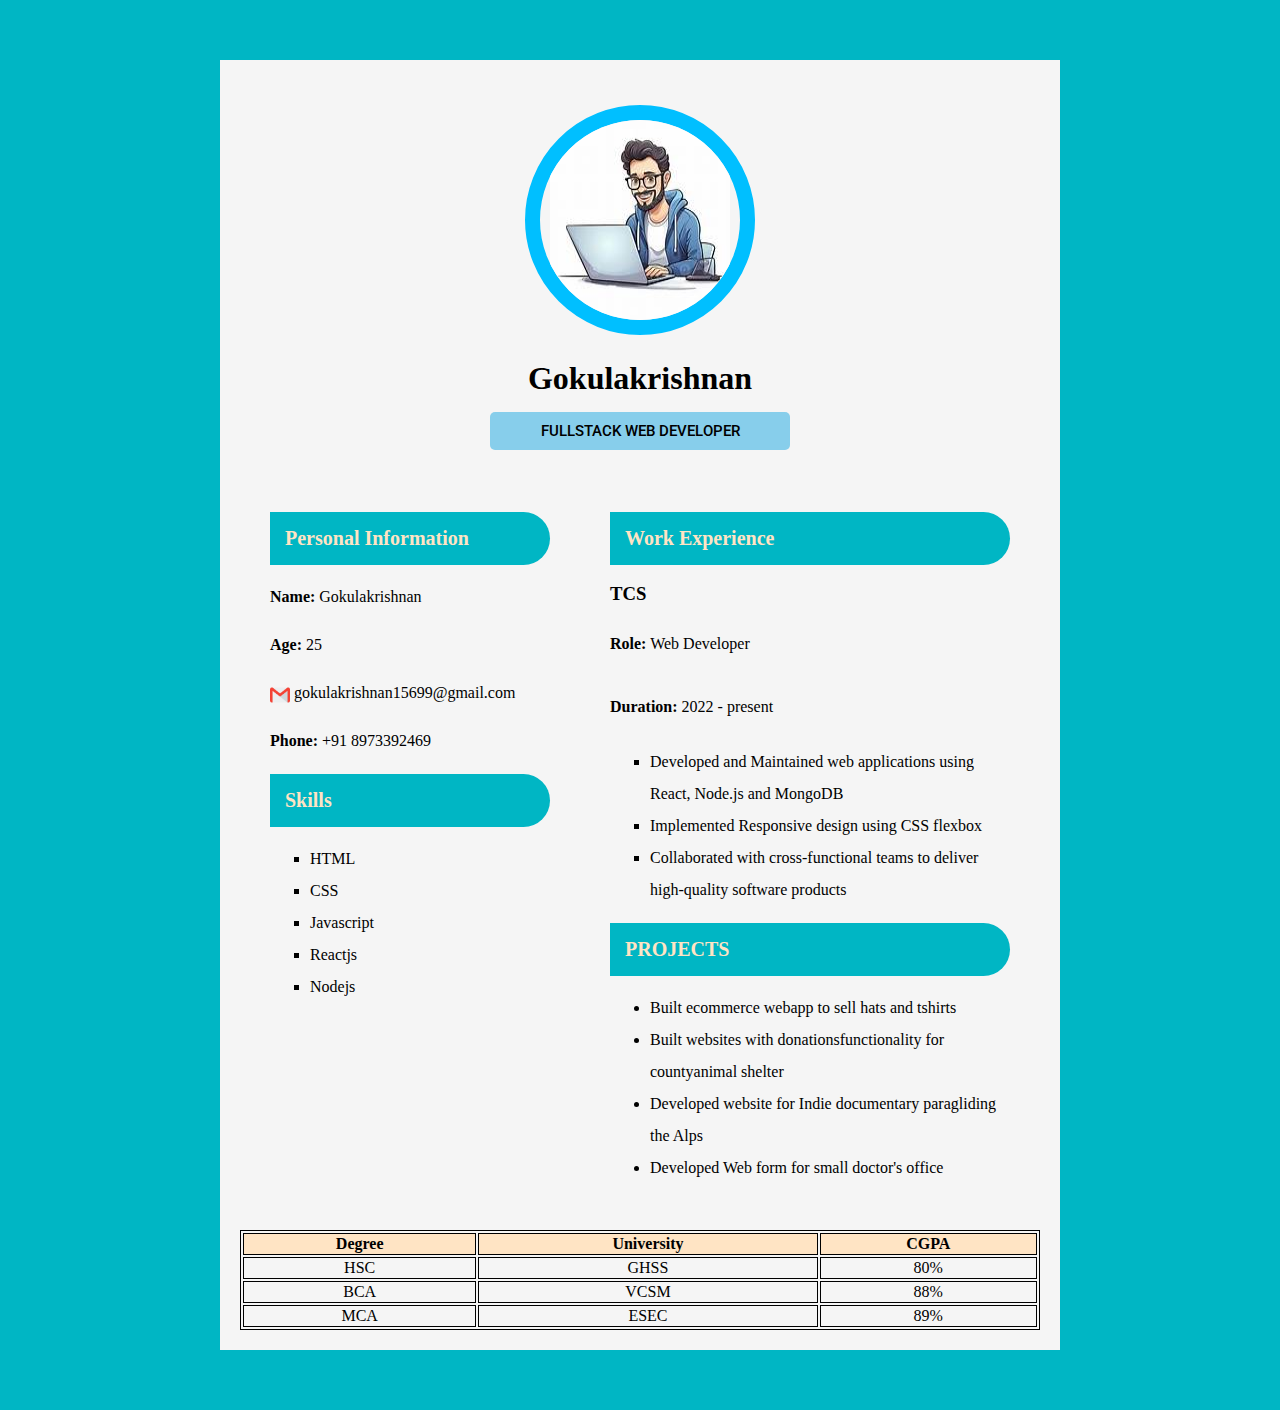
<file: MyResume/index.html>
<!DOCTYPE html>
<html lang="en">
<head>
    <meta charset="UTF-8">
    <meta name="viewport" content="width=device-width, initial-scale=1.0">
    <title>My Resume</title>
    <link rel="stylesheet" href="style.css">
    <link href="https://fonts.googleapis.com/css2?family=Roboto:ital,wght@0,100..900;1,100..900&display=swap"
        rel="stylesheet">

</head>
<body>
    <div class="container">
        <div class="header">
            <div class="img-area">
                <img src="CoderDp.jpg" alt="">
            </div>
            <h1>Gokulakrishnan</h1>
            <h3>FULLSTACK WEB DEVELOPER</h3>
        </div>
        <div class="main">
            <div class="left">
                <h2>Personal Information</h2>
                <p><strong>Name:</strong> Gokulakrishnan</p>
                <p><strong>Age:</strong> 25</p>
                <p><img src="gmail.png" style="height: 20px; vertical-align: middle;" alt="mail"> gokulakrishnan15699@gmail.com</p>
                <p><strong>Phone:</strong> +91 8973392469</p>
                <h2>Skills</h2>
                <ul class="list-items">
        
                    <li>HTML</li>
                    <li>CSS</li>
                    <li>Javascript</li>
                    <li>Reactjs</li>
                    <li>Nodejs</li>
                </ul>
                
            </div>
            
            <div class="right">
                <h2>Work Experience</h2>
                <h3>TCS</h3>
                <p><strong>Role:</strong> Web Developer</p>
                <p><strong>Duration:</strong> 2022 - present</p>
                <ul class="list-items">
                    <div>
                    <li class="list-card">Developed and Maintained web applications using React, Node.js and MongoDB</li>
                    <li class="list-card">Implemented Responsive design using CSS flexbox</li>
                    <li class="list-card">Collaborated with cross-functional teams to deliver high-quality software products</li>
                    </div>
                </ul>
                <div>
                    <h2>PROJECTS</h2>
                    <ul>
                        <li>Built ecommerce webapp to sell hats and tshirts</li>
                        <li>Built websites with donationsfunctionality for countyanimal shelter</li>
                        <li>Developed website for Indie documentary paragliding the Alps </li>
                        <li>Developed Web form for small doctor's office</li>
                    </ul>
                </div>
            </div>
            
        </div>
        <div>
            <table style="width: 100%">
                <tr>
                    <th>Degree</th>
                    <th>University</th>
                    <th>CGPA</th>
                </tr>
                <tr>
                    <td>HSC</td>
                    <td>GHSS</td>
                    <td>80%</td>
                </tr>
                <tr>
                    <td>BCA</td>
                    <td>VCSM</td>
                    <td>88%</td>
                </tr>
                <tr>
                    <td>MCA</td>
                    <td>ESEC</td>
                    <td>89%</td>
                </tr>
            </table>
        </div>
    </div>
   </body>
</html>
</file>
<file: MyResume/style.css>
body {
    background: #00b6c4;
}

.container {
    background: #f5f5f5;
    max-width: 800px;
    margin: 60px auto;
    height: 1250px;
    padding: 20px;
}

.header {
    text-align: center;
}

.header h1 {
    margin-bottom: 10px;
}

.header h3 {
    font-family: "Roboto", sans-serif;
    font-size: 15px;
    font-weight: 500;
    background-color: skyblue;
    color: black;
    margin-left: 250px;
    margin-right: 250px;
    padding-top: 10px;
    padding-bottom: 10px;
    border-radius: 5px;
}

.img-area {
    width: 200px;
    height: 200px;
    border-radius: 50%;
    overflow: hidden;
    margin: 25px auto;
    border: 15px solid deepskyblue;
}

.img-area img {
    width: 90%;
    height: 200px;
}

.main {
    display: flex;
}

.left {
    flex: 0.7;
    padding: 30px;
}

.left p {
    line-height: 2;
}

.left ul li {
    line-height: 2;
}

h2 {
    background: #00b6c4;
    padding: 15px;
    color:bisque;
    font-size: 20px;
    border-radius: 0 50px 50px 0px;
}

.right {
    flex: 1;
    padding: 30px;
}

.right h3 {
    margin-bottom: 15px;
}

.right p {
    line-height: 2.9;
}

.right ul li {
    line-height: 2;
}


.list-items{
    list-style-type: square;
}












table,th,td{
    border: 1px solid black;
}
table th{
    background-color: bisque;
}

table td{
    text-align: center;
    vertical-align: middle;
}
</file>
